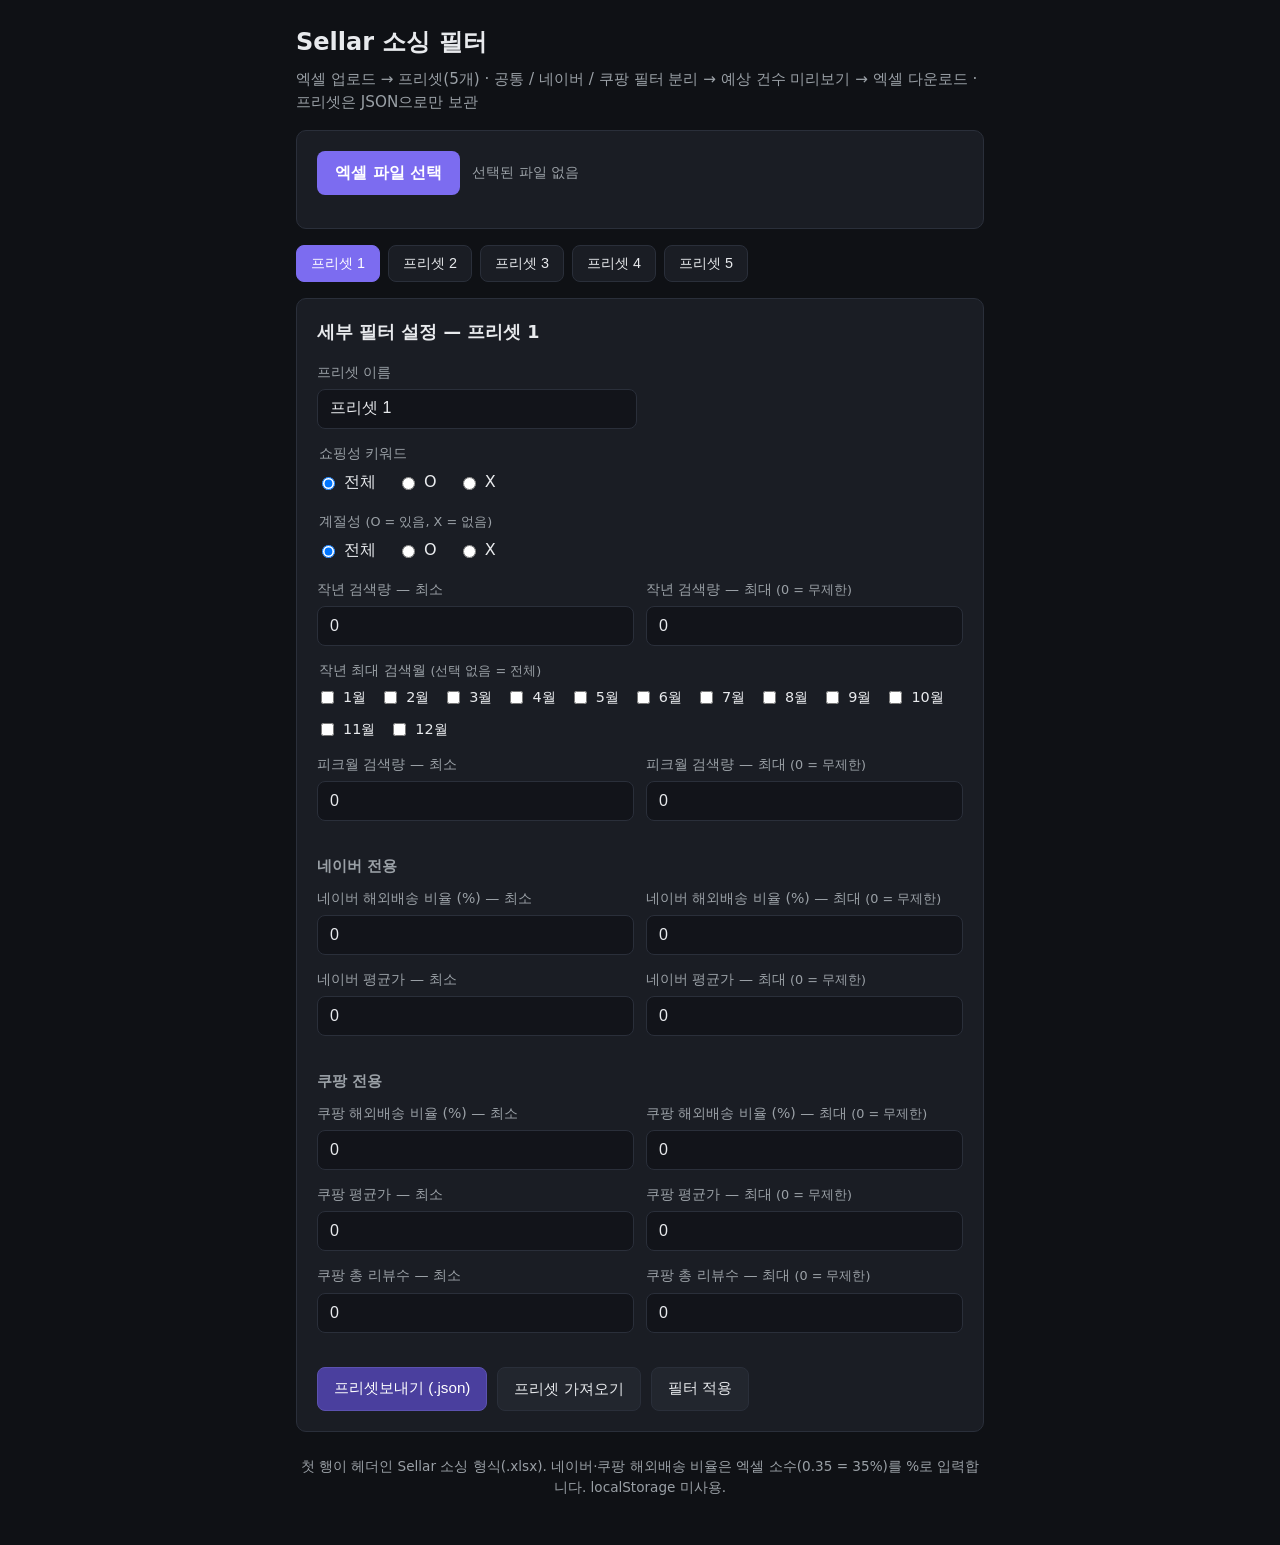
<file: 올리기-이폴더만-GitHub/index.html>
<!DOCTYPE html>
<html lang="ko">
<head>
  <meta charset="UTF-8" />
  <meta name="viewport" content="width=device-width, initial-scale=1" />
  <title>Sellar 소싱 — 필터 & 엑셀 다운로드</title>
  <link rel="stylesheet" href="styles.css" />
  <script src="https://cdn.sheetjs.com/xlsx-0.20.2/package/dist/xlsx.full.min.js"></script>
</head>
<body>
  <div class="app">
    <header class="header">
      <h1>Sellar 소싱 필터</h1>
      <p class="sub">엑셀 업로드 → 프리셋(5개) · 공통 / 네이버 / 쿠팡 필터 분리 → 예상 건수 미리보기 → 엑셀 다운로드 · 프리셋은 JSON으로만 보관</p>
    </header>

    <section class="card upload-zone" id="dropZone">
      <label class="file-label">
        <input type="file" id="fileInput" accept=".xlsx,.xls" hidden />
        <span class="file-btn">엑셀 파일 선택</span>
        <span id="fileName" class="file-name">선택된 파일 없음</span>
      </label>
      <p id="sheetInfo" class="muted"></p>
    </section>

    <section class="card preview-card" id="presetPreviewSection" hidden>
      <h2 class="card-title">프리셋별 예상 통과 건수</h2>
      <p class="muted preview-hint">업로드한 데이터 기준입니다. 조건을 바꾸면 잠시 후 자동으로 다시 계산됩니다.</p>
      <div id="presetPreviewTable" class="preset-preview-wrap"></div>
    </section>

    <nav class="presets-nav" id="presetTabs" aria-label="프리셋"></nav>

    <section class="card filter-card" id="filterPanel">
      <h2 class="card-title">세부 필터 설정 — <span id="activePresetTitle">프리셋 1</span></h2>

      <div class="field">
        <label for="presetName">프리셋 이름</label>
        <input type="text" id="presetName" maxlength="40" />
      </div>

      <fieldset class="row">
        <legend>쇼핑성 키워드</legend>
        <label><input type="radio" name="shopping" value="all" checked /> 전체</label>
        <label><input type="radio" name="shopping" value="O" /> O</label>
        <label><input type="radio" name="shopping" value="X" /> X</label>
      </fieldset>

      <fieldset class="row">
        <legend>계절성 <span class="hint">(O = 있음, X = 없음)</span></legend>
        <label><input type="radio" name="season" value="all" checked /> 전체</label>
        <label><input type="radio" name="season" value="O" /> O</label>
        <label><input type="radio" name="season" value="X" /> X</label>
      </fieldset>

      <div class="grid-2">
        <div class="field">
          <label>작년 검색량 — 최소</label>
          <input type="number" id="lyMin" min="0" step="1" value="0" />
        </div>
        <div class="field">
          <label>작년 검색량 — 최대 <span class="hint">(0 = 무제한)</span></label>
          <input type="number" id="lyMax" min="0" step="1" value="0" />
        </div>
      </div>

      <fieldset class="months">
        <legend>작년 최대 검색월 <span class="hint">(선택 없음 = 전체)</span></legend>
        <div id="monthChecks" class="month-grid"></div>
      </fieldset>

      <div class="grid-2">
        <div class="field">
          <label>피크월 검색량 — 최소</label>
          <input type="number" id="peakMin" min="0" step="1" value="0" />
        </div>
        <div class="field">
          <label>피크월 검색량 — 최대 <span class="hint">(0 = 무제한)</span></label>
          <input type="number" id="peakMax" min="0" step="1" value="0" />
        </div>
      </div>

      <h3 class="section-label">네이버 전용</h3>
      <div class="grid-2">
        <div class="field">
          <label>네이버 해외배송 비율 (%) — 최소</label>
          <input type="number" id="nvOverMin" min="0" max="100" step="0.1" value="0" />
        </div>
        <div class="field">
          <label>네이버 해외배송 비율 (%) — 최대 <span class="hint">(0 = 무제한)</span></label>
          <input type="number" id="nvOverMax" min="0" max="100" step="0.1" value="0" />
        </div>
      </div>
      <div class="grid-2">
        <div class="field">
          <label>네이버 평균가 — 최소</label>
          <input type="number" id="nvPriceMin" min="0" step="1" value="0" />
        </div>
        <div class="field">
          <label>네이버 평균가 — 최대 <span class="hint">(0 = 무제한)</span></label>
          <input type="number" id="nvPriceMax" min="0" step="1" value="0" />
        </div>
      </div>

      <h3 class="section-label">쿠팡 전용</h3>
      <div class="grid-2">
        <div class="field">
          <label>쿠팡 해외배송 비율 (%) — 최소</label>
          <input type="number" id="cpOverMin" min="0" max="100" step="0.1" value="0" />
        </div>
        <div class="field">
          <label>쿠팡 해외배송 비율 (%) — 최대 <span class="hint">(0 = 무제한)</span></label>
          <input type="number" id="cpOverMax" min="0" max="100" step="0.1" value="0" />
        </div>
      </div>
      <div class="grid-2">
        <div class="field">
          <label>쿠팡 평균가 — 최소</label>
          <input type="number" id="cpPriceMin" min="0" step="1" value="0" />
        </div>
        <div class="field">
          <label>쿠팡 평균가 — 최대 <span class="hint">(0 = 무제한)</span></label>
          <input type="number" id="cpPriceMax" min="0" step="1" value="0" />
        </div>
      </div>
      <div class="grid-2">
        <div class="field">
          <label>쿠팡 총 리뷰수 — 최소</label>
          <input type="number" id="cpRevMin" min="0" step="1" value="0" />
        </div>
        <div class="field">
          <label>쿠팡 총 리뷰수 — 최대 <span class="hint">(0 = 무제한)</span></label>
          <input type="number" id="cpRevMax" min="0" step="1" value="0" />
        </div>
      </div>

      <div class="actions">
        <button type="button" id="btnExportPresets" class="btn primary">프리셋보내기 (.json)</button>
        <label class="btn file-import-label">
          프리셋 가져오기
          <input type="file" id="presetImportInput" accept=".json,application/json" hidden />
        </label>
        <button type="button" id="btnApply" class="btn">필터 적용</button>
      </div>
    </section>

    <section class="card results" id="resultsSection" hidden>
      <h2 class="card-title">결과</h2>
      <p id="resultStats" class="stats"></p>
      <p id="sampleKeywords" class="muted sample-kw"></p>
      <div class="actions">
        <button type="button" id="btnDownload" class="btn success">필터 결과 엑셀 다운로드 (전체 / 네이버 / 쿠팡)</button>
      </div>
    </section>

    <footer class="footer muted">
      첫 행이 헤더인 Sellar 소싱 형식(.xlsx). 네이버·쿠팡 해외배송 비율은 엑셀 소수(0.35 = 35%)를 %로 입력합니다. localStorage 미사용.
    </footer>
  </div>
  <script src="app.js"></script>
</body>
</html>
</file>
<file: 올리기-이폴더만-GitHub/styles.css>
:root {
  --bg: #0f1115;
  --card: #1a1d24;
  --border: #2a2f3a;
  --text: #e8eaed;
  --muted: #9aa0a6;
  --accent: #7c6cf0;
  --accent-hover: #9488ff;
  --success: #34a853;
  --danger: #ea4335;
  --radius: 10px;
}

* {
  box-sizing: border-box;
}

body {
  margin: 0;
  font-family: "Pretendard", "Malgun Gothic", system-ui, sans-serif;
  background: var(--bg);
  color: var(--text);
  line-height: 1.5;
  min-height: 100vh;
}

.app {
  max-width: 720px;
  margin: 0 auto;
  padding: 24px 16px 48px;
}

.header h1 {
  margin: 0 0 8px;
  font-size: 1.5rem;
  font-weight: 700;
}

.sub {
  margin: 0;
  color: var(--muted);
  font-size: 0.95rem;
}

.card {
  background: var(--card);
  border: 1px solid var(--border);
  border-radius: var(--radius);
  padding: 20px;
  margin-top: 16px;
}

.card-title {
  margin: 0 0 16px;
  font-size: 1.1rem;
}

.upload-zone .file-label {
  display: flex;
  flex-wrap: wrap;
  align-items: center;
  gap: 12px;
  cursor: pointer;
}

.file-btn {
  display: inline-block;
  padding: 10px 18px;
  background: var(--accent);
  color: #fff;
  border-radius: 8px;
  font-weight: 600;
}

.file-btn:hover {
  background: var(--accent-hover);
}

.file-name {
  color: var(--muted);
  font-size: 0.9rem;
}

.muted {
  color: var(--muted);
  font-size: 0.85rem;
}

.presets-nav {
  display: flex;
  flex-wrap: wrap;
  gap: 8px;
  margin-top: 16px;
}

.preset-tab {
  padding: 8px 14px;
  border-radius: 8px;
  border: 1px solid var(--border);
  background: var(--card);
  color: var(--text);
  cursor: pointer;
  font-size: 0.9rem;
}

.preset-tab:hover {
  border-color: var(--accent);
}

.preset-tab.active {
  background: var(--accent);
  border-color: var(--accent);
  color: #fff;
}

.field {
  margin-bottom: 14px;
}

.field label,
fieldset legend {
  display: block;
  margin-bottom: 6px;
  font-size: 0.88rem;
  color: var(--muted);
}

fieldset {
  border: none;
  padding: 0;
  margin: 0 0 14px;
}

.row label {
  display: inline-flex;
  align-items: center;
  gap: 6px;
  margin-right: 16px;
  margin-bottom: 0;
  color: var(--text);
  cursor: pointer;
}

input[type="text"],
input[type="number"] {
  width: 100%;
  max-width: 320px;
  padding: 10px 12px;
  border-radius: 8px;
  border: 1px solid var(--border);
  background: #12141a;
  color: var(--text);
  font-size: 1rem;
}

input:focus {
  outline: 2px solid var(--accent);
  outline-offset: 1px;
}

.hint {
  font-weight: 400;
  color: var(--muted);
  font-size: 0.8rem;
}

.months {
  margin-bottom: 14px;
}

.month-grid {
  display: flex;
  flex-wrap: wrap;
  gap: 10px 14px;
}

.month-grid label {
  display: inline-flex;
  align-items: center;
  gap: 6px;
  color: var(--text);
  cursor: pointer;
  font-size: 0.9rem;
}

.grid-2 {
  display: grid;
  grid-template-columns: 1fr 1fr;
  gap: 12px;
}

@media (max-width: 560px) {
  .grid-2 {
    grid-template-columns: 1fr;
  }
}

.section-label {
  margin: 20px 0 10px;
  font-size: 0.95rem;
  color: var(--muted);
  font-weight: 600;
}

.actions {
  display: flex;
  flex-wrap: wrap;
  gap: 10px;
  margin-top: 20px;
}

.btn {
  padding: 10px 16px;
  border-radius: 8px;
  border: 1px solid var(--border);
  background: #22262e;
  color: var(--text);
  font-size: 0.95rem;
  cursor: pointer;
}

.btn:hover {
  background: #2a3038;
}

.btn.primary {
  background: #4a3f9e;
  border-color: #5c52b0;
  color: #fff;
}

.btn.primary:hover {
  background: #5a50b0;
}

.btn.success {
  background: var(--success);
  border-color: var(--success);
  color: #fff;
}

.btn.success:hover {
  filter: brightness(1.08);
}

.file-import-label {
  display: inline-flex;
  align-items: center;
  cursor: pointer;
}

.stats {
  margin: 0 0 12px;
  font-size: 0.95rem;
}

.footer {
  margin-top: 24px;
  text-align: center;
}

.results {
  border-color: #2d3d2d;
}

.upload-zone.dragover {
  outline: 2px dashed var(--accent);
  outline-offset: 4px;
}

.preview-card {
  margin-top: 16px;
}

.preview-hint {
  margin: 0 0 12px;
}

.preset-preview-wrap {
  overflow-x: auto;
}

.preview-table {
  width: 100%;
  border-collapse: collapse;
  font-size: 0.92rem;
}

.preview-table th,
.preview-table td {
  border: 1px solid var(--border);
  padding: 8px 10px;
  text-align: left;
}

.preview-table th {
  background: #12141a;
  color: var(--muted);
  font-weight: 600;
}

.preview-table td:nth-child(2),
.preview-table td:nth-child(3) {
  text-align: right;
  font-variant-numeric: tabular-nums;
}

.preview-table tr:nth-child(even) td {
  background: #151820;
}

.warn {
  color: #f9ab00;
  margin: 0;
}

.sample-kw {
  margin: 0 0 12px;
  font-size: 0.9rem;
  line-height: 1.45;
}
</file>
